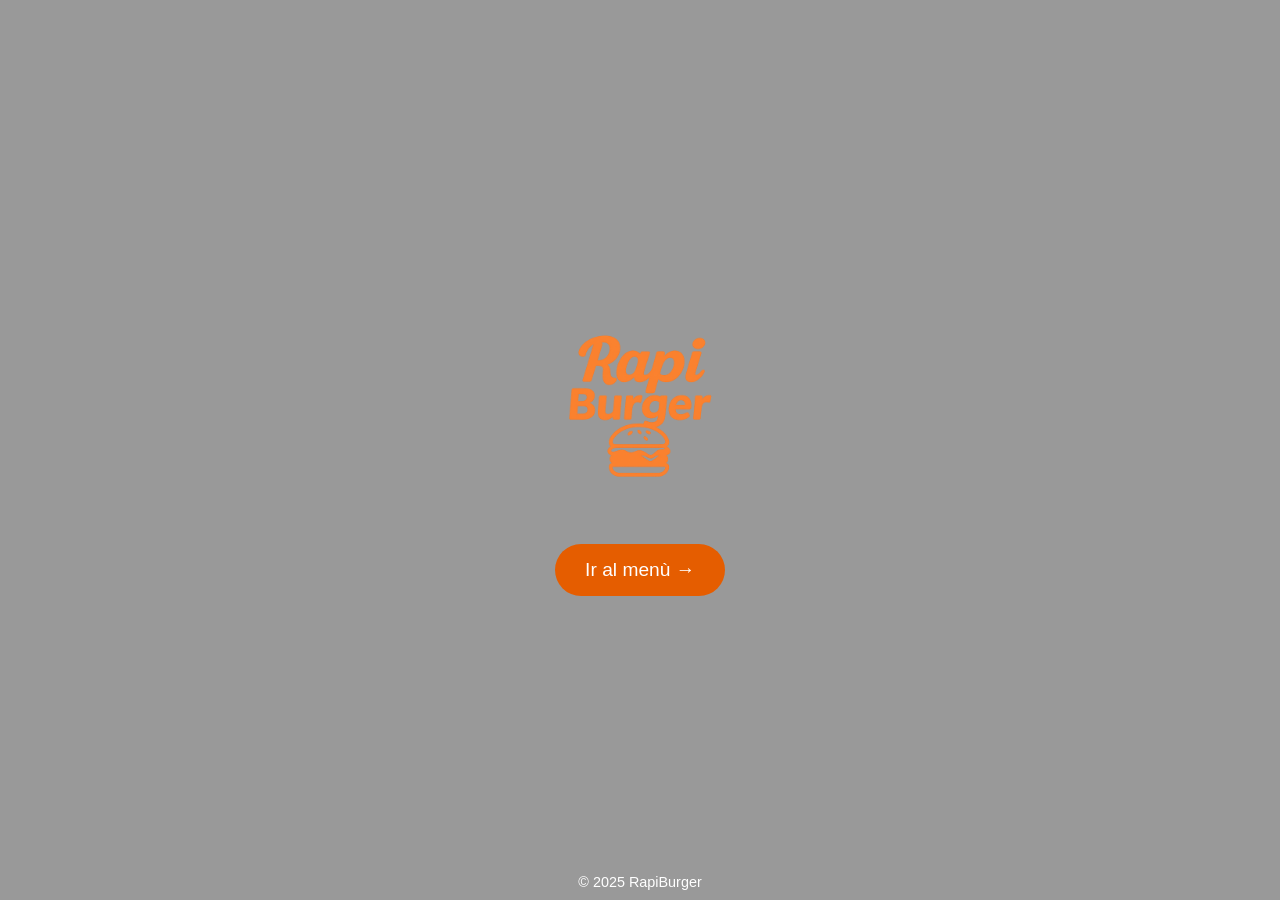
<file: index.html>
<!DOCTYPE html>
<html lang="es">
<head>
  <meta charset="UTF-8" />
  <meta name="viewport" content="width=device-width, initial-scale=1.0"/>
  <title>Restaurante - Bienvenido</title>
  <link rel="stylesheet" href="./css/index.css">
</head>
<body>

  <div class="slider">
    <div class="slide active" style="background-image: url('https://images.unsplash.com/photo-1553621042-f6e147245754');"></div>
    <div class="slide" style="background-image: url('https://images.unsplash.com/photo-1528605248644-14dd04022da1');"></div>
    <div class="slide" style="background-image: url('https://images.unsplash.com/photo-1600891964599-f61ba0e24092');"></div>
  </div>

  <div class="content">
    <img class="logo" src="./img/logo.webp" alt="Logo RapiBurger" style="width: 200px;" />

    <a href="./menu.html" class="boton">Ir al menù →</a>
    <footer>&copy; 2025 RapiBurger</footer>
  </div>

  <script src="./js/index.js"></script>
</body>
</html>
</file>
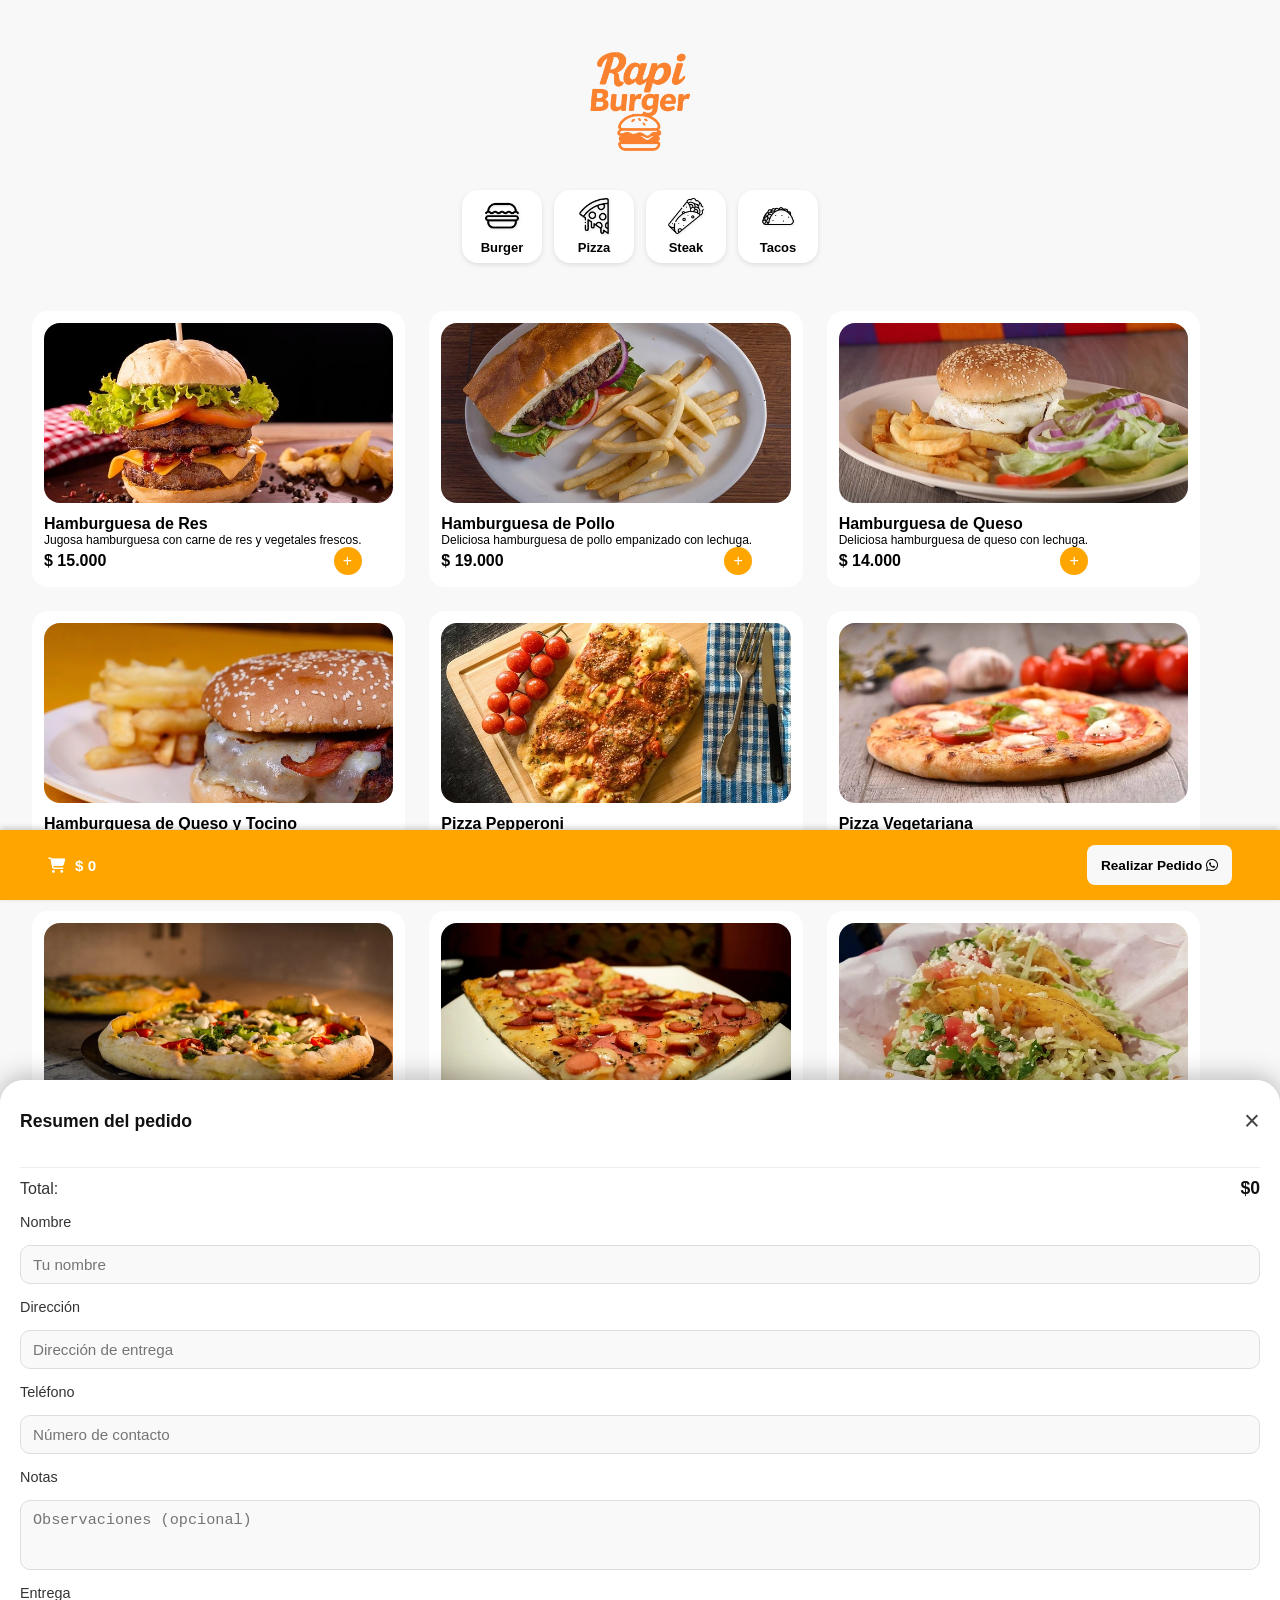
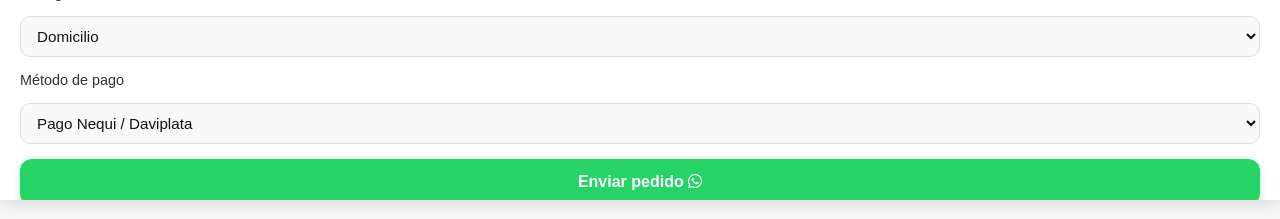
<file: menu.html>
<!DOCTYPE html>
<html lang="es">
<head>
  <meta charset="UTF-8" />
  <meta name="viewport" content="width=device-width, initial-scale=1.0"/>
  <title>Menú</title>
  <link rel="stylesheet" href="./css/components.css" />
  <link rel="stylesheet" href="./css/customer.css" />
  <link rel="stylesheet" href="https://cdnjs.cloudflare.com/ajax/libs/font-awesome/6.5.0/css/all.min.css"/>
</head>
<body>
  <!-- HEADER
  <div class="cart-header">
    <a href="./select.html" class="back-button">←</a>
    <h2>MENÚ</h2>
  </div> -->

  <!-- CATEGORÍAS -->
   <div class="content-logo">
     <img class="logo" src="./img/logo.webp" alt="">
   </div>
  <div class="categorias-container">
    <button class="categoria-btn" onclick="filtrarBotonCategoria(this, 'hamburguesa')">
      <img src="./img/burguer.webp" alt="Burger" />
      <span>Burger</span>
    </button>
    <button class="categoria-btn" onclick="filtrarBotonCategoria(this, 'pizza')">
      <img src="./img/pizza.webp" alt="Pizza" />
      <span>Pizza</span>
    </button>
    <button class="categoria-btn" onclick="filtrarBotonCategoria(this, 'burrito')">
      <img src="./img/wrap.webp" alt="Steak" />
      <span>Steak</span>
    </button>
    <button class="categoria-btn" onclick="filtrarBotonCategoria(this, 'taco')">
      <img src="./img/chicken-leg.webp" alt="Chicken" />
      <span>Tacos</span>
    </button>
  </div>

  <!-- PRODUCTOS DINÁMICOS -->
  <div class="cart-items"></div>

  <!-- FOOTER -->
  <div class="cart-footer">
    <span id="total-price">$0</span>
    <button class="pay" id="btnPedido">
      Realizar Pedido <i class="fa-brands fa-whatsapp"></i>
    </button>
  </div>

  <!-- PANEL DESPLEGABLE FORMULARIO -->
  <div id="formOverlay" class="overlay">
    <div class="headerForm">
      <h3>Resumen del pedido</h3>
      <button id="closeForm">×</button>
    </div>

    <!-- CONTENIDO FORMULARIO -->
    <div class="formulario">

      <!-- Resumen de productos -->
      <div class="resumen-pedido" id="resumenPedido"></div>

      <!-- Total -->
      <div class="total-linea">
        <span>Total:</span>
        <strong id="totalResumen">$0</strong>
      </div>

      <!-- Datos del cliente -->
      <label for="nombre">Nombre</label>
      <input type="text" id="nombre" placeholder="Tu nombre" required maxlength="60">

      <label for="direccion">Dirección</label>
      <input type="text" id="direccion" placeholder="Dirección de entrega" required maxlength="30">

      <label for="telefono">Teléfono</label>
      <input type="tel" id="telefono" placeholder="Número de contacto" required>

      <label for="observaciones">Notas</label>
      <textarea id="observaciones" placeholder="Observaciones (opcional)" maxlength="200"></textarea>

      <label for="entrega">Entrega</label>
      <select id="entrega">
        <option value="Domicilio">Domicilio</option>
        <option value="Recoger">Recoger</option>
      </select>

      <label for="pago">Método de pago</label>
      <select id="pago">
        <option>Pago Nequi / Daviplata</option>
        <option>Contra entrega</option>
      </select>

      <button class="enviar" onclick="finalizarPedido()">
        Enviar pedido <i class="fa-brands fa-whatsapp"></i>
      </button>
    </div>
  </div>
  <div id="overlayBg" class="overlay-bg"></div>


  <!-- SCRIPTS -->
  <script src="./js/menu.js"></script>
  <script src="./js/customer.js"></script>
</body>
</html>
</file>
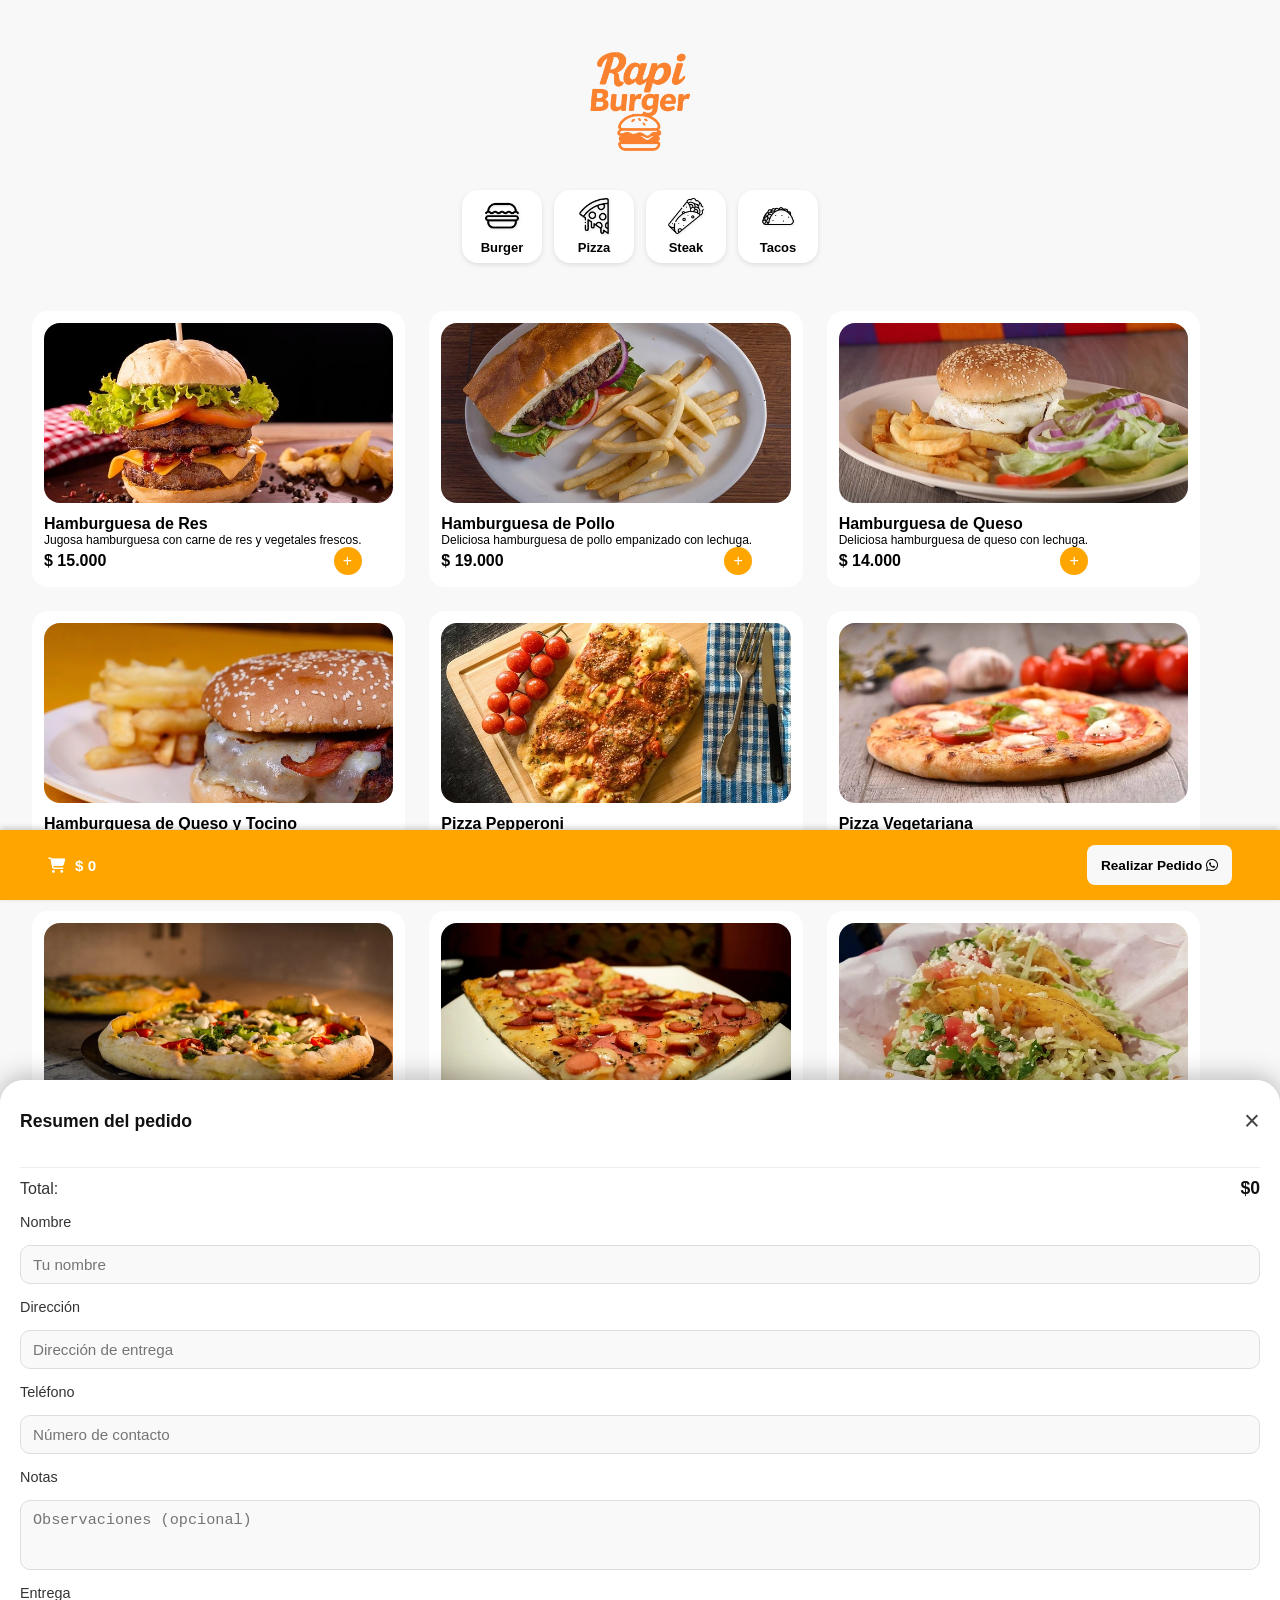
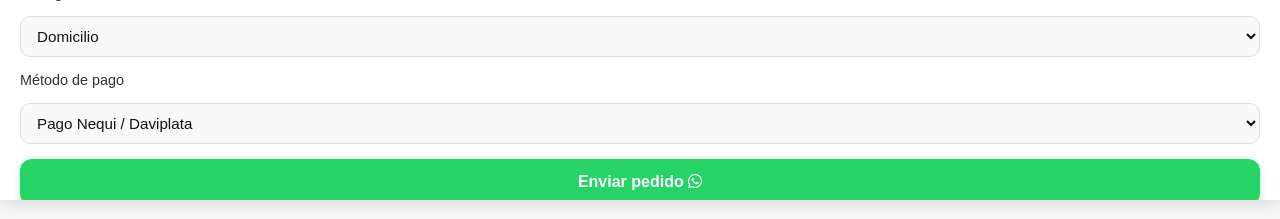
<file: products.html>
<!DOCTYPE html>
<html lang="es">
<head>
  <meta charset="UTF-8" />
  <meta name="viewport" content="width=device-width, initial-scale=1.0" />
  <title>Seleccionar adicionales</title>
  <link rel="stylesheet" href="./css/products.css">
</head>
<body>
  <div class="product-detail">
    <button class="close-btn" id="cerrar">×</button>

    <h2 id="nombreProducto"></h2>
    <p id="descripcionProducto"></p>

    <div class="opciones">
      <div class="opcion-header">
        <span class="maximo">MÁXIMO: 1</span>
        <span class="opcional">OPCIONAL</span>
      </div>
      <div class="opcion-item">
        <label>
          <input type="radio" name="tipo" value="apanado" checked> Apanado
        </label>
        <span class="precio">$1.000</span>
      </div>
      <div class="opcion-item">
        <label>
          <input type="radio" name="tipo" value="frito"> Frito
        </label>
        <span class="precio">$1.000</span>
      </div>
    </div>

    <div class="observaciones">
      <div class="header">
        <h3>Observaciones</h3>
        <span class="opcional">OPCIONAL</span>
      </div>
      <textarea id="observacion" placeholder="Observaciones"></textarea>
    </div>

    <div class="footer">
      <div class="qty-control">
        <button id="menos">−</button>
        <span id="cantidad">1</span>
        <button id="mas">+</button>
      </div>
      <button id="agregarBtn">Agregar</button>
      <button id="eliminarBtn" class="eliminar">Eliminar producto</button>
    </div>
  </div>
</body>
  <script src="./js/products.js"></script>
</html>
</file>
<file: css/index.css>
* {
    margin: 0;
    padding: 0;
    box-sizing: border-box;
  }

  body, html {
    height: 100%;
    font-family: 'Segoe UI', sans-serif;
  }

  .slider {
    position: fixed;
    top: 0;
    left: 0;
    width: 100%;
    height: 100%;
    z-index: -1;
    overflow: hidden;
  }

  .slide {
    position: absolute;
    width: 100%;
    height: 100%;
    background-size: cover;
    background-position: center;
    opacity: 0;
    transition: opacity 1s ease-in-out;
  }

  .slide.active {
    opacity: 1;
  }

  .content {
    position: relative;
    height: 100vh;
    display: flex;
    flex-direction: column;
    justify-content: center;
    align-items: center;
    color: white;
    text-align: center;
    background-color: rgba(0, 0, 0, 0.4);
    gap: 40px;
  }

  h1 {
    font-size: 35px;
    margin-bottom: 20px;
    max-width: 90%;
    margin-bottom: 60px;
  }

  .boton {
    padding: 15px 30px;
    font-size: 1.2em;
    background-color: #e55d00;
    color: white;
    border: none;
    border-radius: 30px;
    cursor: pointer;
    text-decoration: none;
    transition: background 0.3s;
  }

  .boton:hover {
    background-color: #e55d00;
  }

  footer {
    position: absolute;
    bottom: 10px;
    width: 100%;
    text-align: center;
    font-size: 0.9em;
    color: #fff;
  }
</file>
<file: css/components.css>
* {
  margin: 0;
  padding: 0;
  box-sizing: border-box;
}

body {
  background-color: #F8F8F8;
  font-family: 'Segoe UI', sans-serif;
  display: flex;
  flex-direction: column;
}

.content-logo {
  text-align: center;
  width: 100%;
}

.logo {
  height: 140px;
  margin-top: 30px;
}

/* Categorías */
.categorias-container {
  display: flex;
  gap: 12px;
  overflow-x: auto;
  padding: 16px;
  background-color: #F8F8F8;
  justify-content: center;
}

.categoria-btn {
  display: flex;
  flex-direction: column;
  align-items: center;
  justify-content: center;
  border: none;
  color: black;
  background-color: white;
  border-radius: 16px;
  padding: 8px 12px;
  min-width: 80px;
  transition: all 0.3s ease;
  cursor: pointer;
  box-shadow: 0 2px 5px rgba(0, 0, 0, 0.1);
}

.categoria-btn img {
  width: 36px;
  height: 36px;
  object-fit: contain;
  margin-bottom: 6px;
  filter: drop-shadow(1px 1px 1px rgba(0, 0, 0, 0.1));
}

.categoria-btn span {
  font-size: 13px;
  font-weight: 600;
  color: black;
  text-align: center;
}

/* Activo */
.categoria-btn.active {
  background-color: orange;
  color: #2a2f47;
  box-shadow: 0 0 10px rgba(255, 213, 79, 0.6);
  transform: scale(1.05);
}

.categoria-btn.active span {
  color: #2a2f47;
}

.categoria-btn.active img {
  filter: drop-shadow(0 0 3px rgba(0, 0, 0, 0.3));
}

/* Items */
.cart-items {
  background-color: #F8F8F8;
  flex: 1;
  overflow-y: auto;
  padding: 16px;
  display: flex;
  flex-direction: column;
  gap: 16px;
  padding-bottom: 90px; 
}

.cart-item {
  display: flex;
  background: white;
  padding: 12px;
  border-radius: 16px;
  height: 150px; ;
  gap: 12px;
  color: black;
  border: black;
}

.cart-item img {
  width: 130px;
  height: 130px;
  border-radius: 12px;
  object-fit: cover;
}

.info {
  flex: 1;
  display: flex;
  flex-direction: column;
  justify-content: space-between;
  height: 120px;
}


.info h3 {
  font-size: 1rem;
  font-weight: 600;
}

.info p {
  font-size: 0.75rem;
  color: black;
}

.bottom {
  display: flex;
  justify-content: space-between;
  align-items: center;
  margin-top: 8px;
}

.bottom span {
  font-weight: bold;
}

.qty {
  display: flex;
  align-items: center;
  gap: 8px;
}

.qty button {
  width: 28px;
  height: 28px;
  border-radius: 50%;
  font-size: 1rem;
  background: orange;
  color: white;
  cursor: pointer;
  border: none;
}

/* Footer */
.cart-footer {
  position: fixed;              /* ✅ lo fija al viewport */
  bottom: 0;                    /* ✅ pegado al fondo */
  left: 0;
  right: 0;
  background-color: orange;
  color: white;
  display: flex;
  justify-content: space-between;
  align-items: center;
  height: 70px;
  padding: 14px 18px;
  border-radius: 14px 14px 0 0; /* 🔝 redondea solo arriba */
  font-weight: 600;
  box-shadow: 0 -2px 6px rgba(0,0,0,0.2);
  z-index: 1000;                /* ✅ asegura que quede sobre todo */
}


/* Texto del precio */
.cart-footer span {
  display: flex;
  align-items: center;
  gap: 6px;
  font-size: 0.95rem;
}

.cart-footer span::before {
  content: "\f07a"; /* ícono carrito */
  font-family: "Font Awesome 6 Free";
  font-weight: 900;
  margin-right: 4px;
}

/* Botón principal */
.cart-footer .pay {
  background: #F8F8F8;
  color: black;
  border: none;
  padding: 6px 14px;
  border-radius: 8px;
  font-weight: 600;
  cursor: pointer;
  font-size: 0.85rem;
  transition: 0.3s ease;
  height: 40px;
}

.cart-footer .pay:hover {
  background: #f3f3f3;
}



/* Responsive */
@media (min-width: 768px) {
  body {
    flex-direction: column;
    align-items: stretch;
  }

  .cart-header,
  .cart-items,
  .cart-footer {
    width: 100%;
    max-width: 100%;
  }

  .cart-items {
    flex-direction: row;
    flex-wrap: wrap;
    gap: 24px;
    justify-content: flex-start;
    padding: 32px;
  }

  .cart-item {
    flex: 0 0 calc(33.333% - 32px);
    display: flex;
    flex-direction: column;
    align-items: flex-start;
    text-align: left;
    height: auto;
  }

  .cart-item img {
    width: 100%;
    height: 180px;
    border-radius: 16px;
    object-fit: cover;
  }

  .bottom {
    flex-direction: row;
    justify-content: space-between;
    width: 100%;
    margin-top: 10px;
  }

  .qty {
    justify-content: flex-end;
  }

  .cart-footer {
    position: fixed;
    bottom: 0;
    left: 0;
    right: 0;
    border-radius: 0;
    padding: 24px 48px;
    justify-content: space-between;
  }

  .info {
    height: auto;     /* 👈 quitar altura fija en PC */
    /* 👈 opcional: asegura equilibrio visual */
  }

  .bottom {
    margin-top: auto;     /* 👈 empuja precio+botones hacia abajo */
  }
}
</file>
<file: css/customer.css>
/* === PANEL FLOTANTE === */
.overlay {
  position: fixed;
  bottom: -100%;
  left: 0;
  width: 100%;
  max-height: 80%;
  background: #fff;
  color: #222;
  border-radius: 24px 24px 0 0;
  box-shadow: 0 -4px 25px rgba(0, 0, 0, 0.25);
  transition: bottom 0.4s ease-in-out;
  z-index: 1000;
  overflow-y: auto;
  padding: 25px 20px 35px;
  font-family: 'Poppins', sans-serif;
}

.overlay.active {
  bottom: 0;
}

/* === CABECERA === */
.headerForm {
  display: flex;
  justify-content: space-between;
  align-items: center;
  margin-bottom: 10px;
}

.headerForm h3 {
  font-size: 1.1rem;
  font-weight: 600;
  color: #111;
  margin: 0;
}

.headerForm button {
  background: none;
  border: none;
  font-size: 1.7rem;
  font-weight: 500;
  color: #444;
  cursor: pointer;
  transition: 0.25s;
}

.headerForm button:hover {
  color: #25D366;
}

/* === CONTENEDOR DEL FORM === */
.formulario {
  display: flex;
  flex-direction: column;
  gap: 15px;
}

/* === PRODUCTOS === */
.resumen-pedido {
  display: flex;
  flex-direction: column;
  gap: 8px;
}

.producto-item {
  display: flex;
  align-items: center;
  gap: 12px;
  background: #fafafa;
  border-radius: 12px;
  padding: 10px;
  box-shadow: 0 2px 6px rgba(0, 0, 0, 0.05);
  height: 70px;
}

.producto-item .img-wrapper {
  width: 55px;
  height: 55px;
  border-radius: 10px;
  overflow: hidden;
}

.producto-item img {
  width: 100%;
  height: 100%;
  object-fit: cover;
}

.producto-item .info {
  display: flex;
  flex-direction: column;
  justify-content: center;
}

.producto-item .nombre {
  font-weight: 600;
  font-size: 0.95rem;
  color: #111;
  margin-bottom: 4px;
}

.producto-item .precio {
  font-size: 0.9rem;
  color: #555;
}

/* === TOTAL === */
.total-linea {
  display: flex;
  justify-content: space-between;
  align-items: center;
  margin-top: 5px;
  border-top: 1px solid #eee;
  padding-top: 10px;
}

.total-linea span {
  font-size: 1rem;
  font-weight: 500;
  color: #333;
}

.total-linea strong {
  font-size: 1.1rem;
  color: #111;
}

/* === LABELS E INPUTS === */
.formulario label {
  font-size: 0.9rem;
  font-weight: 500;
  color: #333;
}

.formulario input,
.formulario textarea,
.formulario select {
  width: 100%;
  background: #f9f9f9;
  border: 1px solid #ddd;
  color: #111;
  border-radius: 10px;
  padding: 10px 12px;
  font-size: 0.95rem;
  transition: border-color 0.25s;
}

.formulario input:focus,
.formulario textarea:focus,
.formulario select:focus {
  border-color: orange;
  outline: none;
}

.formulario textarea {
  resize: none;
  height: 70px;
}

/* === BOTÓN === */
.enviar {
  width: 100%;
  background-color: #25D366;
  color: white;
  border: none;
  padding: 14px;
  font-size: 1rem;
  font-weight: 600;
  border-radius: 12px;
  cursor: pointer;
  transition: background-color 0.3s ease;
  box-shadow: 0 3px 10px rgba(37, 211, 102, 0.3);
}

.enviar:hover {
  background-color: #1eb85a;
}


/* Fondo oscuro detrás del modal */
.overlay-bg {
  position: fixed;
  top: 0;
  left: 0;
  width: 100%;
  height: 100%;
  background: rgba(0, 0, 0, 0.6); /* opacidad ajustable */
  opacity: 0;
  visibility: hidden;
  transition: opacity 0.3s ease;
  z-index: 900; /* debajo del formulario */
}

.overlay-bg.active {
  opacity: 1;
  visibility: visible;
}
</file>
<file: css/products.css>
body {
  font-family: Arial, sans-serif;
  margin: 0;
  padding: 1rem;
  background: #fff;
}

.product-detail {
  max-width: 500px;
  margin: auto;
  position: relative;
}

.close-btn {
  background: none;
  border: none;
  font-size: 28px;
  color: orange;
  position: absolute;
  right: 0;
  top: 0;
  cursor: pointer;
}

h2 {
  font-size: 20px;
  margin-top: 2rem;
}

p {
  color: #555;
  margin-bottom: 1rem;
}

.opcion-header {
  display: flex;
  justify-content: space-between;
  align-items: center;
  margin: 0.5rem 0;
}

.maximo, .opcional {
  background: orange;
  color: #fff;
  font-size: 12px;
  border-radius: 4px;
  padding: 0.2rem 0.5rem;
  font-weight: bold;
}

.opcion-item {
  display: flex;
  justify-content: space-between;
  align-items: center;
  padding: 0.4rem 0;
  border-bottom: 1px solid #eee;
}

.observaciones .header {
  display: flex;
  justify-content: space-between;
  align-items: center;
  background: #f4f4f4;
  padding: 0.5rem;
  border-radius: 4px;
  margin-top: 1.5rem;
}

textarea {
  width: 100%;
  height: 80px;
  margin-top: 0.5rem;
  border-radius: 6px;
  border: 1px solid #ccc;
  padding: 0.5rem;
  resize: none;
}

.footer {
  display: flex;
  flex-direction: column; 
  align-items: stretch;   
  margin-top: 1.5rem;
  gap: 10px;             
}


.qty-control {
  display: flex;
  align-items: center;
  border: 1px solid #ccc;
  border-radius: 6px;
}

.qty-control button {
  border: none;
  background: none;
  font-size: 20px;
  padding: 0.3rem 0.7rem;
  cursor: pointer;
}

.qty-control span {
  width: 30px;
  text-align: center;
}

#agregarBtn {
  background: orange;
  color: #fff;
  border: none;
  border-radius: 6px;
  padding: 0.8rem 1.2rem;
  font-size: 16px;
  cursor: pointer;
  font-weight: bold;
}

#agregarBtn:hover {
  background: orange;
}

/* === BOTÓN ELIMINAR PRODUCTO === */
#eliminarBtn {
  display: block;
  width: 100%;
  margin-top: 12px;
  background: #ff4d4d;
  color: #fff;
  border: none;
  border-radius: 6px;
  padding: 0.8rem 1.2rem;
  font-size: 16px;
  cursor: pointer;
  font-weight: bold;
  text-align: center;
  transition: background-color 0.3s ease;
}

#eliminarBtn:hover {
  background-color: #e33b3b;
}
</file>
